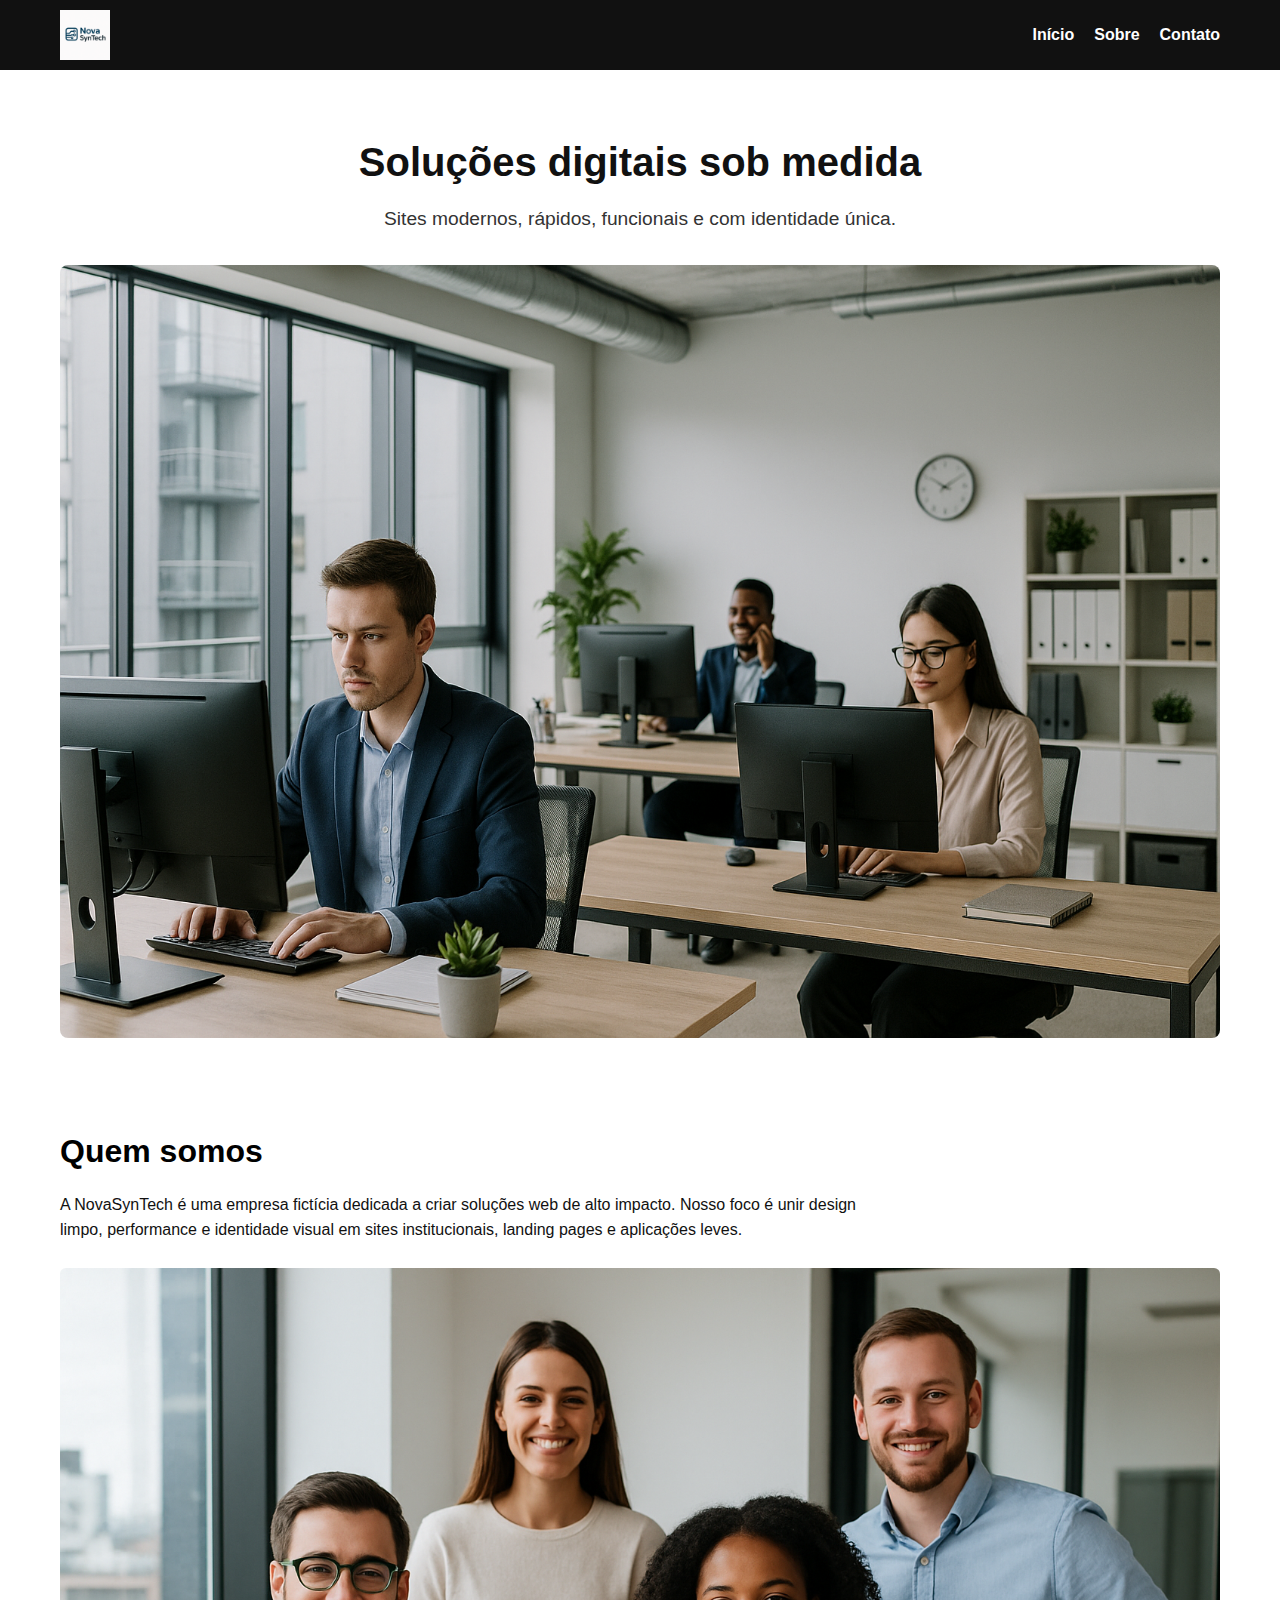
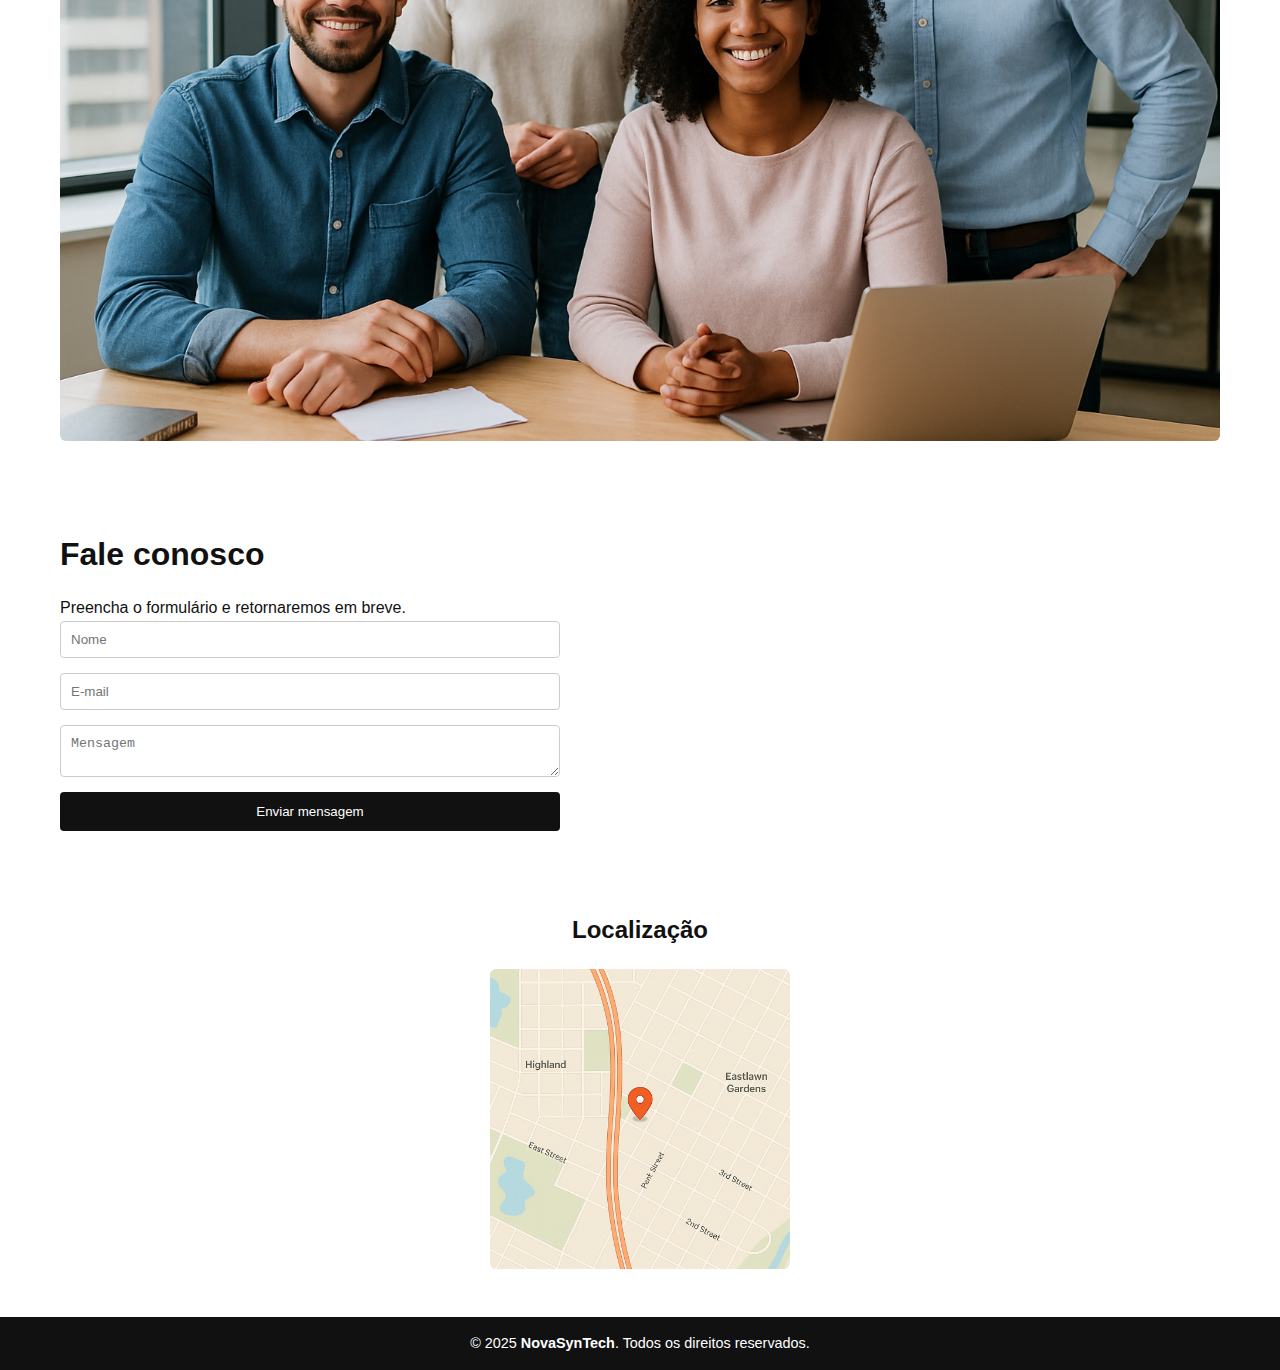
<file: index.html>
<!DOCTYPE html>
<html lang="pt-BR">

<head>
  <meta charset="UTF-8">
  <meta name="viewport" content="width=device-width, initial-scale=1.0">
  <title>NovaSynTech</title>
  <link rel="stylesheet" href="style.css">
</head>

<body>
  <header>
    <div class="container header-container">
      <img src="assets/imagens/logo.png" alt="NovaSynTech Logo" class="logo">
      <nav>
        <ul>
          <li><a href="#">Início</a></li>
          <li><a href="#sobre">Sobre</a></li>
          <li><a href="#contato">Contato</a></li>
        </ul>
      </nav>
    </div>
  </header>

  <main class="container">
    <section class="intro">
      <h1>Soluções digitais sob medida</h1>
      <p>Sites modernos, rápidos, funcionais e com identidade única.</p>
      <img src="assets/imagens/banner.png" alt="Equipe trabalhando no escritório" class="banner">
    </section>

    <section id="sobre" class="sobre">
      <h2>Quem somos</h2>
      <p>A NovaSynTech é uma empresa fictícia dedicada a criar soluções web de alto impacto. Nosso foco é unir design limpo, performance e identidade visual em sites institucionais, landing pages e aplicações leves.</p>
      <img src="assets/imagens/equipe.png" alt="Equipe NovaSynTech" class="equipe">
    </section>

    <section id="contato" class="contato">
      <h2>Fale conosco</h2>
      <p>Preencha o formulário e retornaremos em breve.</p>
      <form>
        <input type="text" name="nome" placeholder="Nome" required>
        <input type="email" name="email" placeholder="E-mail" required>
        <textarea name="mensagem" placeholder="Mensagem" required></textarea>
        <button type="submit">Enviar mensagem</button>
      </form>
    </section>

    <section class="mapa">
      <h2>Localização</h2>
      <img src="assets/imagens/mapa.png" alt="Mapa da localização da empresa">
    </section>
  </main>

  <footer>
    <p>&copy; 2025 <strong>NovaSynTech</strong>. Todos os direitos reservados.</p>
  </footer>
</body>

</html>
</file>
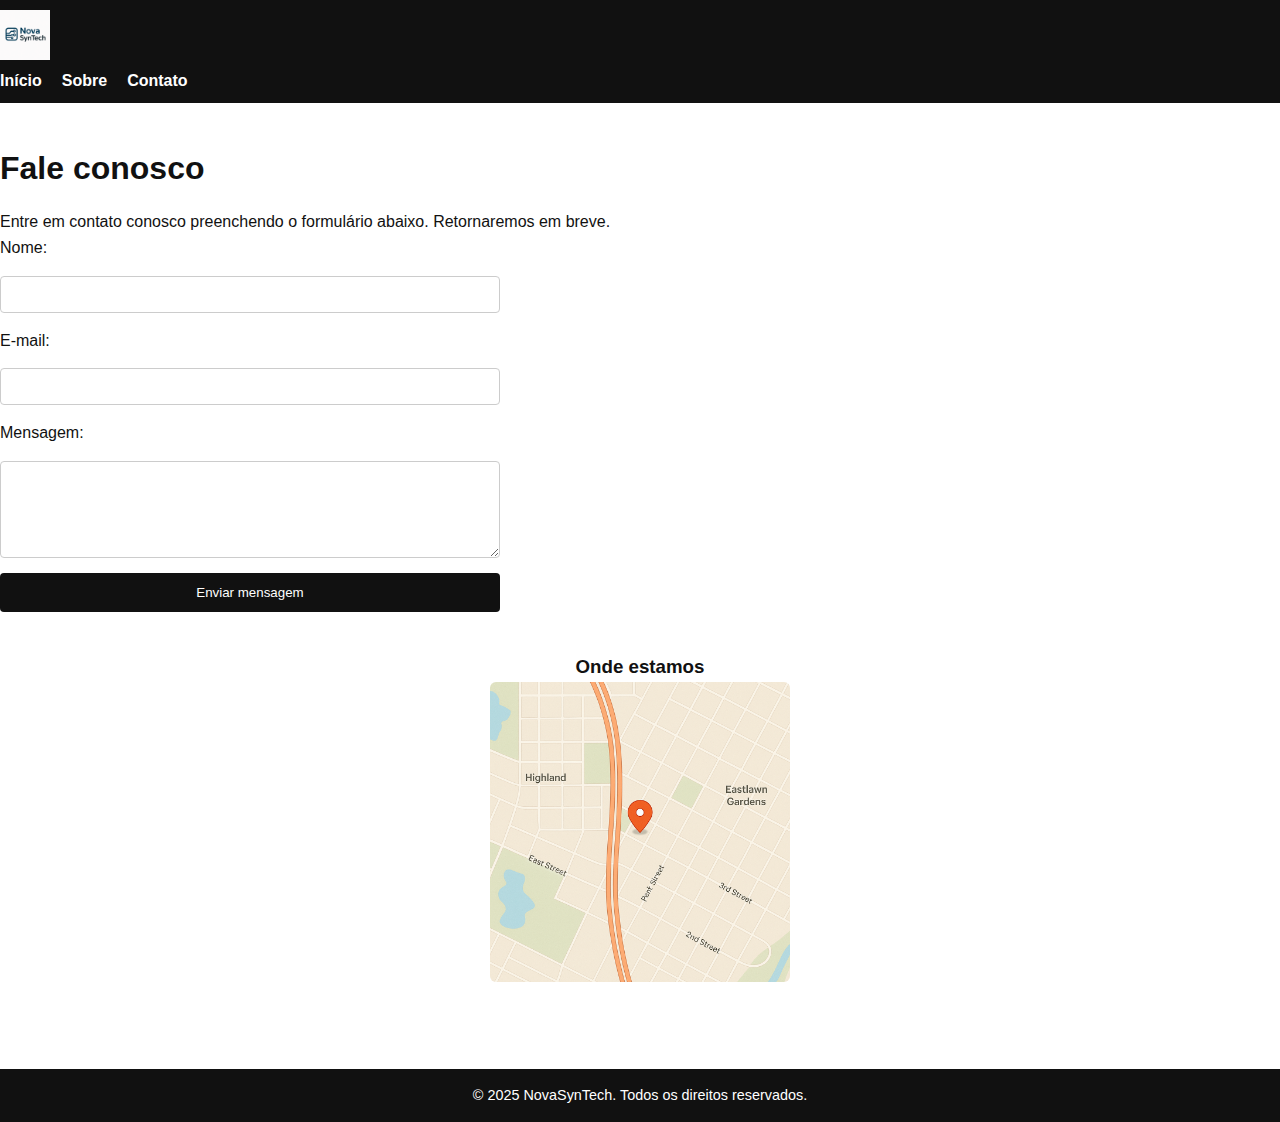
<file: contato.html>
<!DOCTYPE html>
<html lang="pt-BR">
<head>
  <meta charset="UTF-8" />
  <meta name="viewport" content="width=device-width, initial-scale=1.0" />
  <title>NovaSynTech | Contato</title>
  <link rel="stylesheet" href="style.css" />
</head>
<body>
  <header>
    <img src="assets/imagens/logo.png" alt="Logo NovaSynTech" class="logo" />
    <nav>
      <ul>
        <li><a href="index.html">Início</a></li>
        <li><a href="sobre.html">Sobre</a></li>
        <li><a href="contato.html">Contato</a></li>
      </ul>
    </nav>
  </header>

  <main>
    <section class="contato">
      <h2>Fale conosco</h2>
      <p>Entre em contato conosco preenchendo o formulário abaixo. Retornaremos em breve.</p>

      <form>
        <label for="nome">Nome:</label>
        <input type="text" id="nome" name="nome" required />

        <label for="email">E-mail:</label>
        <input type="email" id="email" name="email" required />

        <label for="mensagem">Mensagem:</label>
        <textarea id="mensagem" name="mensagem" rows="5" required></textarea>

        <button type="submit">Enviar mensagem</button>
      </form>

      <div class="mapa">
        <h3>Onde estamos</h3>
        <img src="assets/imagens/mapa.png" alt="Localização fictícia da NovaSynTech" />
      </div>
    </section>
  </main>

  <footer>
    <p>&copy; 2025 NovaSynTech. Todos os direitos reservados.</p>
  </footer>
</body>
</html>
</file>
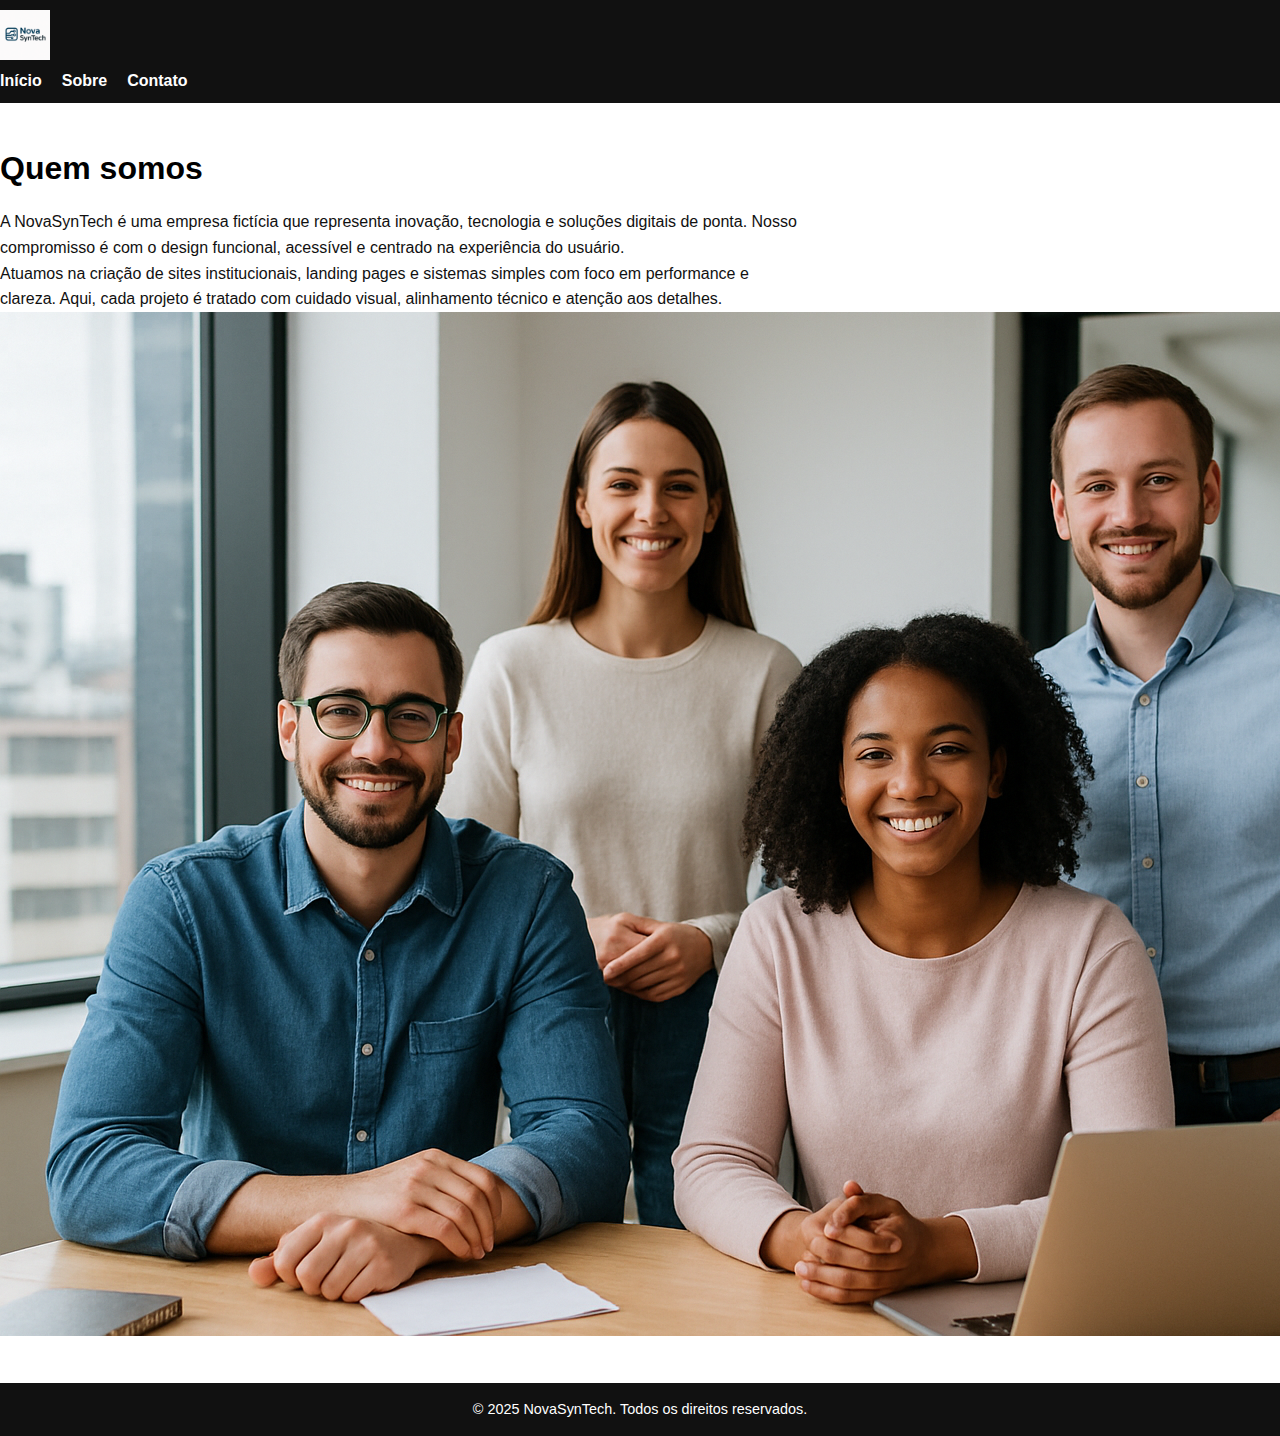
<file: sobre.html>
<!DOCTYPE html>
<html lang="pt-BR">
<head>
  <meta charset="UTF-8" />
  <meta name="viewport" content="width=device-width, initial-scale=1.0" />
  <title>NovaSynTech | Sobre</title>
  <link rel="stylesheet" href="style.css" />
</head>
<body>
  <header>
    <img src="assets/imagens/logo.png" alt="Logo NovaSynTech" class="logo" />
    <nav>
      <ul>
        <li><a href="index.html">Início</a></li>
        <li><a href="sobre.html">Sobre</a></li>
        <li><a href="contato.html">Contato</a></li>
      </ul>
    </nav>
  </header>

  <main>
    <section class="sobre">
      <h2>Quem somos</h2>
      <p>
        A NovaSynTech é uma empresa fictícia que representa inovação, tecnologia e soluções digitais de ponta. Nosso compromisso é com o design funcional, acessível e centrado na experiência do usuário.
      </p>

      <p>
        Atuamos na criação de sites institucionais, landing pages e sistemas simples com foco em performance e clareza. Aqui, cada projeto é tratado com cuidado visual, alinhamento técnico e atenção aos detalhes.
      </p>

      <img src="assets/imagens/equipe.png" alt="Equipe NovaSynTech" class="imagem-sobre" />
    </section>
  </main>

  <footer>
    <p>&copy; 2025 NovaSynTech. Todos os direitos reservados.</p>
  </footer>
</body>
</html>
</file>
<file: style.css>
/* Reset básico */
* {
  margin: 0;
  padding: 0;
  box-sizing: border-box;
}

body {
  font-family: Arial, sans-serif;
  background-color: #ffffff;
  color: #111;
  line-height: 1.6;
}

.container {
  max-width: 1200px;
  margin: auto;
  padding: 0 20px;
}

/* Header */
header {
  background-color: #111;
  padding: 10px 0;
}

.header-container {
  display: flex;
  align-items: center;
  justify-content: space-between;
}

.logo {
  max-height: 50px;
}

nav ul {
  list-style: none;
  display: flex;
  gap: 20px;
}

nav a {
  color: #fff;
  text-decoration: none;
  font-weight: bold;
}

nav a:hover {
  text-decoration: underline;
}

/* Introdução */
.intro {
  text-align: center;
  padding: 60px 0 40px;
}

.intro h1 {
  font-size: 2.5rem;
  margin-bottom: 10px;
}

.intro p {
  font-size: 1.2rem;
  color: #333;
}

.banner {
  max-width: 100%;
  height: auto;
  margin-top: 30px;
  border-radius: 8px;
}

/* Sobre */
.sobre {
  padding: 40px 0;
}

.sobre h2 {
  font-size: 2rem;
  margin-bottom: 15px;
  color: #000;
}

.sobre p {
  font-size: 1rem;
  max-width: 800px;
}

.equipe {
  max-width: 100%;
  margin-top: 25px;
  border-radius: 6px;
}

/* Contato */
.contato {
  padding: 40px 0;
}

.contato h2 {
  font-size: 2rem;
  margin-bottom: 15px;
}

form {
  display: flex;
  flex-direction: column;
  gap: 15px;
  max-width: 500px;
}

input, textarea {
  padding: 10px;
  border: 1px solid #ccc;
  border-radius: 4px;
}

button {
  background-color: #111;
  color: white;
  border: none;
  padding: 12px;
  border-radius: 4px;
  cursor: pointer;
}

button:hover {
  background-color: #333;
}

/* Mapa */
.mapa {
  padding: 40px 0;
  text-align: center;
}

.mapa h2 {
  font-size: 1.5rem;
  margin-bottom: 20px;
}

.mapa img {
  max-width: 100%;
  max-height: 300px;
  border-radius: 6px;
  object-fit: cover;
}

/* Footer */
footer {
  background-color: #111;
  color: white;
  text-align: center;
  padding: 15px 0;
  font-size: 0.9rem;
}

/* Responsivo */
@media (max-width: 768px) {
  .header-container {
    flex-direction: column;
    gap: 10px;
  }

  nav ul {
    flex-direction: column;
    gap: 10px;
    align-items: center;
  }

  .intro, .sobre, .contato, .mapa {
    text-align: center;
  }

  form {
    width: 100%;
  }
}
</file>
